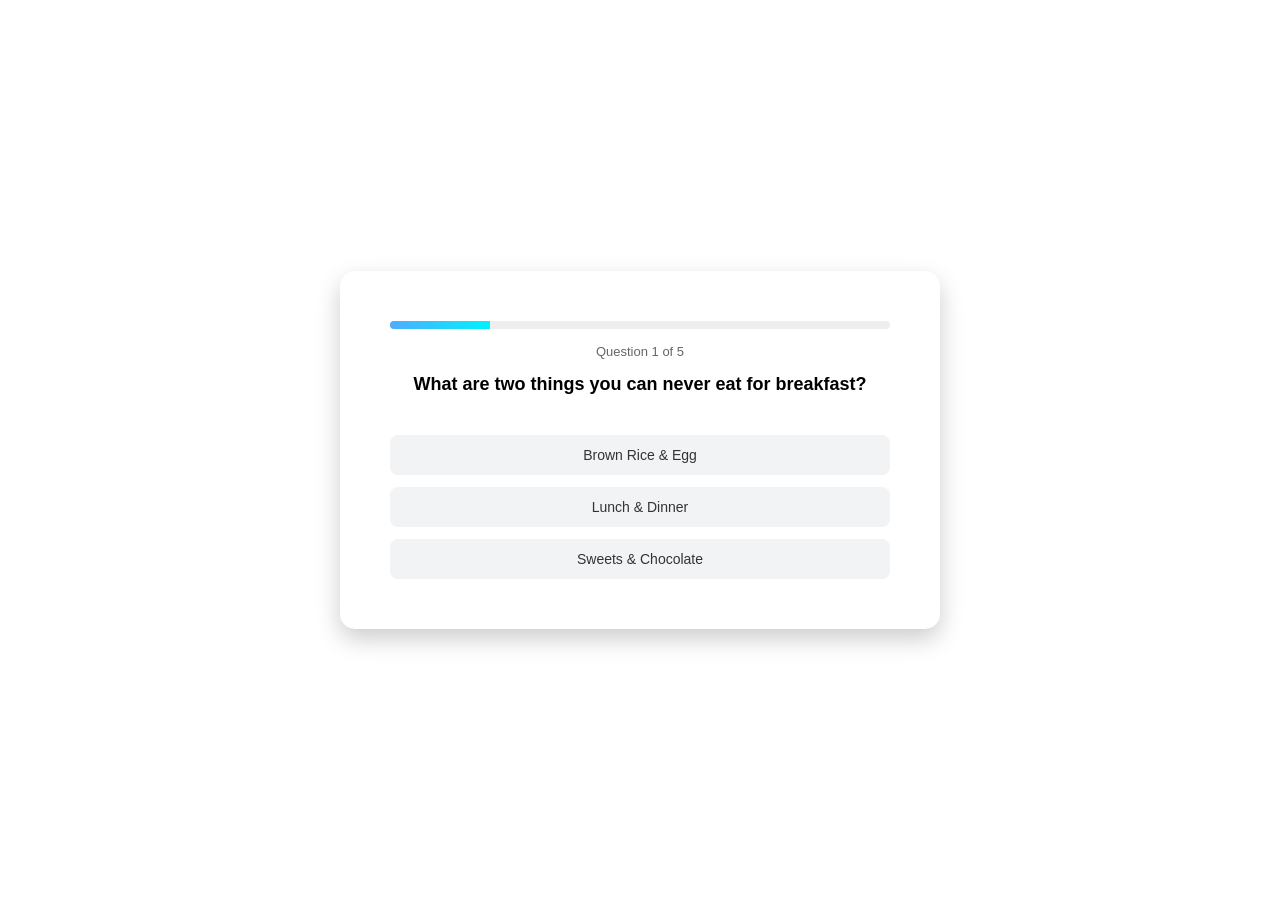
<file: index.html>
<!doctype html>
<html lang="en">
  <head>
    <meta charset="UTF-8" />
    <meta name="viewport" content="width=device-width, initial-scale=1.0" />
    <title>Quiz Game</title>
    <link rel="stylesheet" href="quiz-game.css" />
    <link
      rel="stylesheet"
      href="https://fonts.googleapis.com/css2?family=Poppins&display=swap"
    />
  </head>
  <body>
    <div class="quiz-container">
      <div id="progress-container">
        <div id="progress-bar"></div>
      </div>

      <p id="progress-text"></p>
      <h2 id="question">Question goes here</h2>

      <div id="answers"></div>

      <button id="next-btn">Next</button>

      <div id="score-container" class="hidden">
        <h2 id="score-text"></h2>
        <button id="restart-btn">Restart Quiz</button>
      </div>
    </div>
    <script src="quiz-game.js"></script>
  </body>
</html>
</file>
<file: quiz-game.css>
body {
  font-family: 'Segoe UI', sans-serif;
  background-image: url(https://images.unsplash.com/photo-1557682224-5b8590cd9ec5?q=80&w=1658&auto=format&fit=crop&ixlib=rb-4.1.0&ixid=M3wxMjA3fDB8MHxwaG90by1wYWdlfHx8fGVufDB8fHx8fA%3D%3D);
  display: flex;
  justify-content: center;
  align-items: center;
  height: 100vh;
  margin: 0;
}

.quiz-container {
  background: white;
  padding: 50px;
  width: 500px;
  border-radius: 15px;
  box-shadow: 0 10px 25px rgba(0,0,0,0.2);
  text-align: center;
  animation: fadeIn 0.5s ease;
}

#progress-container {
width: 100%;
height: 8px;
background: #eee;
border-radius: 5px;
margin-bottom: 15px;
overflow: hidden;
}

#progress-bar {
  height: 100%;
  width: 0%;
  background: linear-gradient(90deg, #4facfe, #00f2fe);
  transition: width 0.3s ease;
}

#progress-text {
  font-size: 13px;
  color: #666;
  margin-bottom: 12px;
}

#question {
  margin-bottom: 40px;
  font-size: 18px;
  font-weight: 600;
}

#answers {
  display: flex;
  flex-direction: column;
  gap: 12px;
}

#answers button {
  background: #f1f3f5;
  color: #333;
  border: none;
  padding: 12px;
  border-radius: 8px;
  cursor: pointer;
  transition: all 0.2s ease;
}

#answers button:hover {
  background: #e0e0e0;
  transform: scale(1.02);
}

#answers button:disabled {
  opacity: 1;
  cursor: default;
}

button {
  padding: 10px;
  border: none;
  border-radius: 6px;
  cursor: pointer;
  background-color: #3498db;
  color: white;
  font-size: 14px;
  transition: 0.2s;
}

button:hover {
  background-color: #2980b9;
}

#next-btn {
margin-top: 20px;
display: none;
}

#next-btn:hover {
  background: #2980b9;
}


#answers button.correct {
  background-color: #2ecc71;
  color: white;
}

#answers button.wrong {
  background-color: #e74c3c;
  color: white;
}

.hidden {
  display: none;
}

@keyframes fadeIn {
  from {
    opacity: 0;
    transform: translateY(15px);
  }
  to {
    opacity: 1;
    transform: translateY(0);
  }
}
</file>
